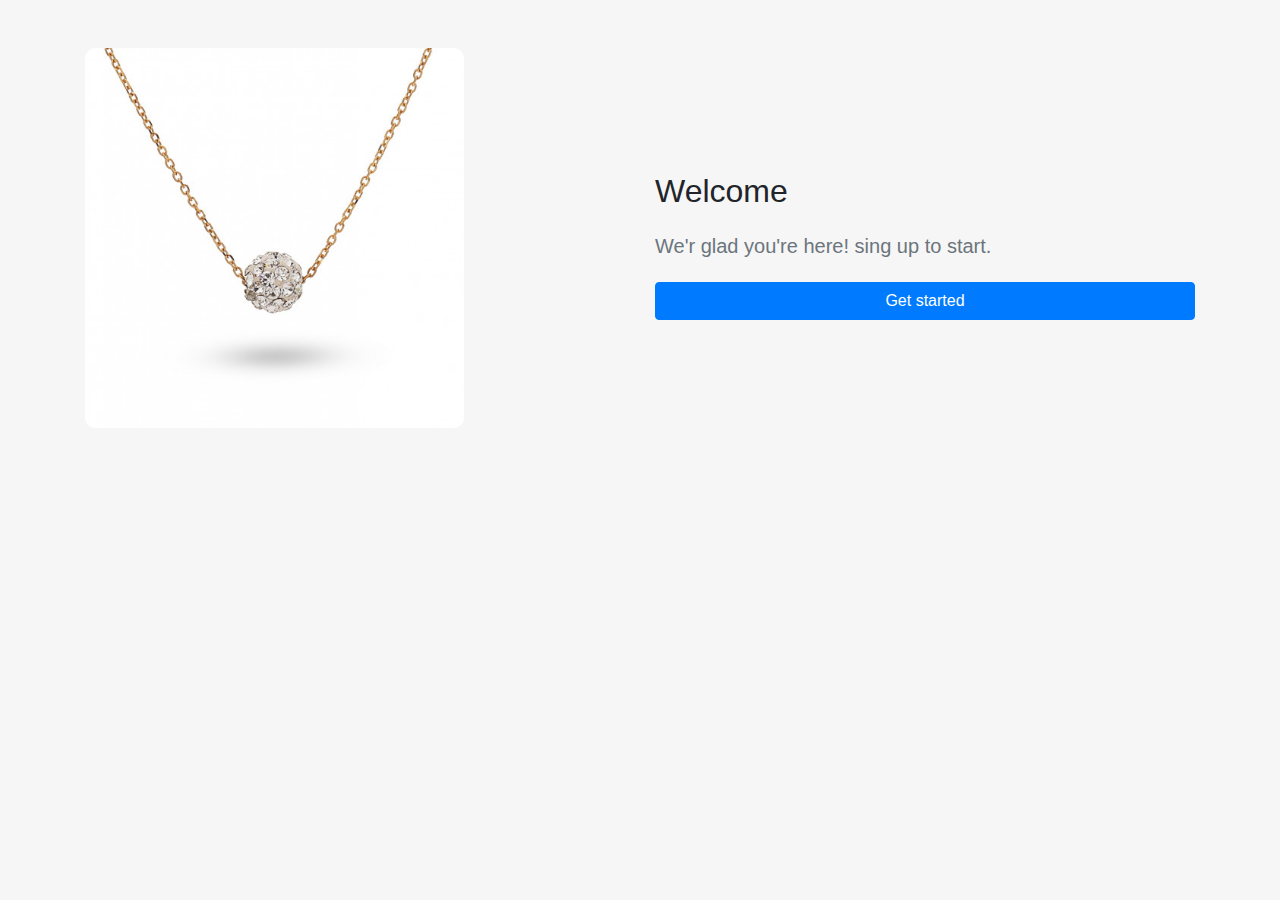
<file: validation/index.html>
<!DOCTYPE html>
<html lang="en">

<head>
    <meta charset="UTF-8">
    <meta name="viewport" content="width=device-width, initial-scale=1.0">
    <title>Document</title>
    <!-- fav icons cdn -->
    <link rel="stylesheet" href="https://cdnjs.cloudflare.com/ajax/libs/font-awesome/6.6.0/css/all.min.css"
        integrity="sha512-Kc323vGBEqzTmouAECnVceyQqyqdsSiqLQISBL29aUW4U/M7pSPA/gEUZQqv1cwx4OnYxTxve5UMg5GT6L4JJg=="
        crossorigin="anonymous" referrerpolicy="no-referrer" />
    <!-- bootstrap css -->
    <link rel="stylesheet" href="./css/bootstrap.min.css">
    <!-- style css -->
    <link rel="stylesheet" href="./css/style.css">
</head>

<body>
    <div class="media mt-5">
        <div class="container">
            <div class="row">
                <div class="col-md-6">
                    <img src="img/welcome.jpg" alt="" style="height: 380px; border-radius: 10px;"
                        class="mb-3">
                </div>
                <div class="col-md-6 d-flex flex-column  justify-content-center">
                    <h2>Welcome</h2>
                    <h5 class="text-muted my-3">We'r glad you're here! sing up to start.</h5>
                    <a href="register.html" class="btn btn-primary w-100 mt-2">Get started</a>
                </div>
            </div>

        </div>
    </div>
    <!-- jquery js -->
    <script src="js/jquery.slim.min.js"></script>
    <!-- poper js -->
    <script src="js/popper.min.js"></script>
    <!-- bootstrap js -->
    <script src="js/bootstrap.min.js"></script>
    <!-- script js -->
    <script src="js/main.js"></script>
</body>

</html>
</file>
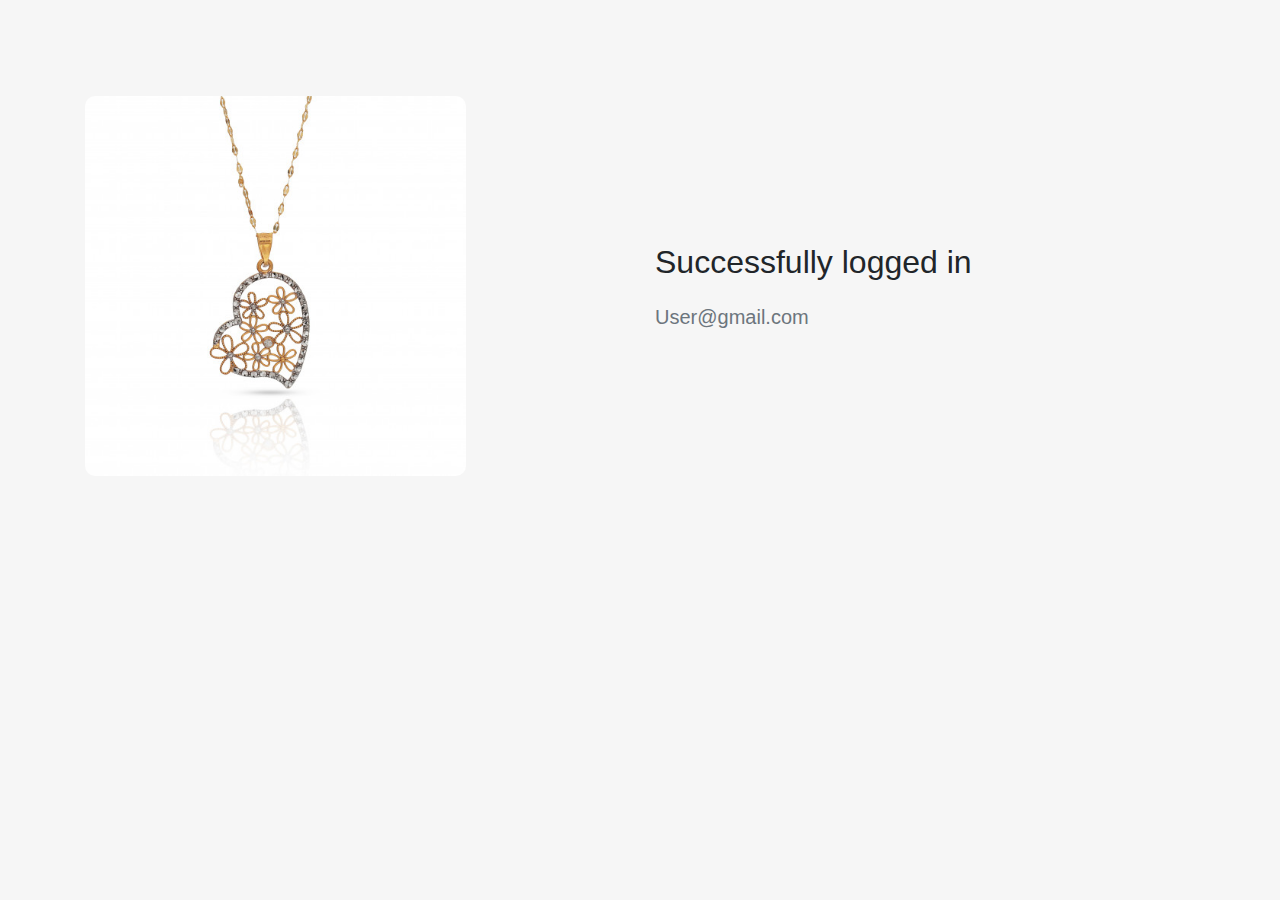
<file: validation/created.html>
<!DOCTYPE html>
<html lang="en">

<head>
    <meta charset="UTF-8">
    <meta name="viewport" content="width=device-width, initial-scale=1.0">
    <title>Document</title>
    <!-- fav icons cdn -->
    <link rel="stylesheet" href="https://cdnjs.cloudflare.com/ajax/libs/font-awesome/6.6.0/css/all.min.css"
        integrity="sha512-Kc323vGBEqzTmouAECnVceyQqyqdsSiqLQISBL29aUW4U/M7pSPA/gEUZQqv1cwx4OnYxTxve5UMg5GT6L4JJg=="
        crossorigin="anonymous" referrerpolicy="no-referrer" />
    <!-- bootstrap css -->
    <link rel="stylesheet" href="./css/bootstrap.min.css">
    <!-- style css -->
    <link rel="stylesheet" href="./css/style.css">
</head>

<body>
    <div class="media mt-5">
        <div class="container mt-5">
            <div class="row">
                <div class="col-md-6">
                    <img src="img/created.jpg" alt="" class=" mb-3"
                        style="height: 380px; border-radius: 10px;">
                </div>
                <div class="col-md-6 d-flex flex-column justify-content-center">
                    <h2>Successfully logged in</h2>
                    <h5 class="text-muted my-3 ">User@gmail.com</h5>
                </div>
            </div>

        </div>
    </div>

    <!-- jquery js -->
    <script src="js/jquery.slim.min.js"></script>
    <!-- poper js -->
    <script src="js/popper.min.js"></script>
    <!-- bootstrap js -->
    <script src="js/bootstrap.min.js"></script>
    <!-- script js -->
    <script src="js/main.js"></script>
</body>

</html>
</file>
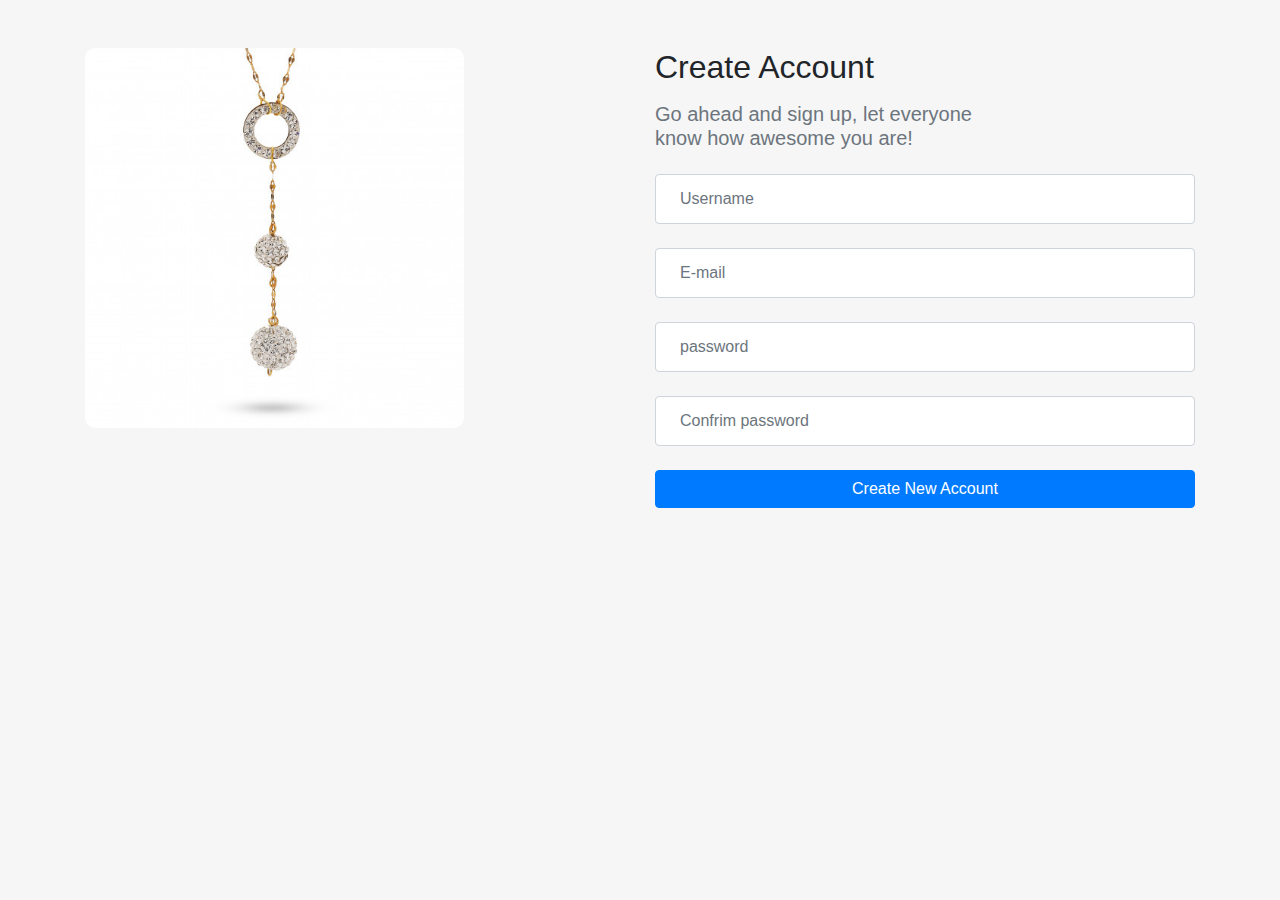
<file: validation/register.html>
<!DOCTYPE html>
<html lang="en">

<head>
    <meta charset="UTF-8">
    <meta name="viewport" content="width=device-width, initial-scale=1.0">
    <title>Document</title>
    <!-- fav icons cdn -->
    <link rel="stylesheet" href="https://cdnjs.cloudflare.com/ajax/libs/font-awesome/6.6.0/css/all.min.css"
        integrity="sha512-Kc323vGBEqzTmouAECnVceyQqyqdsSiqLQISBL29aUW4U/M7pSPA/gEUZQqv1cwx4OnYxTxve5UMg5GT6L4JJg=="
        crossorigin="anonymous" referrerpolicy="no-referrer" />
    <!-- bootstrap css -->
    <link rel="stylesheet" href="./css/bootstrap.min.css">
    <!-- style css -->
    <link rel="stylesheet" href="./css/style.css">
</head>

<body>
    <div class="media mt-5">
        <div class="container">
            <div class="row">
                <div class="col-md-6">
                    <img src="img/register.jpg" alt="" class=" mb-3" style="height: 380px; border-radius: 10px;">
                </div>

                <div class="col-md-6 ">
                    <h2>Create Account</h2>
                    <h5 class="text-muted my-3 ">Go ahead and sign up, let everyone <br> know how awesome you are!</h5>
                    <form action="created.html" onsubmit=" return validation()">
                        <input type="text" class="form-control my-4 p-4" id="name" placeholder="Username">
                        <input type="text" class="form-control mb-4 p-4" id="email" placeholder="E-mail">
                        <div class="pass">
                            <input type="password" class="form-control mb-4 p-4" id="password" placeholder="password">
                            <button id="show"><i class="fa-solid fa-eye"></i></button>
                        </div>
                        <input type="password" class="form-control mb-4 p-4" id="confrim"
                            placeholder="Confrim password">
                        <div id="error"></div>
                        <input type="submit" class="btn btn-primary w-100" value="Create New Account">
                    </form>
                </div>
            </div>

        </div>
    </div>







    <!-- jquery js -->
    <script src="js/jquery.slim.min.js"></script>
    <!-- poper js -->
    <script src="js/popper.min.js"></script>
    <!-- bootstrap js -->
    <script src="js/bootstrap.min.js"></script>
    <!-- script js -->
    <script src="js/main.js"></script>
</body>

</html>
</file>
<file: validation/css/style.css>
* {
    padding: 0;
    margin: 0;
    box-sizing: border-box;
}

/* start media section */
body {
    background-color: #f6f6f6;
}

.pass {
    position: relative;
}

.pass #password {
    width: 100%;

}
.pass button {
    position: absolute;
    right: 16px;
    top: 15px;
    border: 0;
    background-color: transparent;
    cursor: pointer;
}
.showConfrim{
    position: relative;
}
.showConfrim button {
    position: absolute;
    right: 16px;
    top: 15px;
    border: 0;
    background-color: transparent;
    cursor: pointer;
}

/* End media section */
</file>
